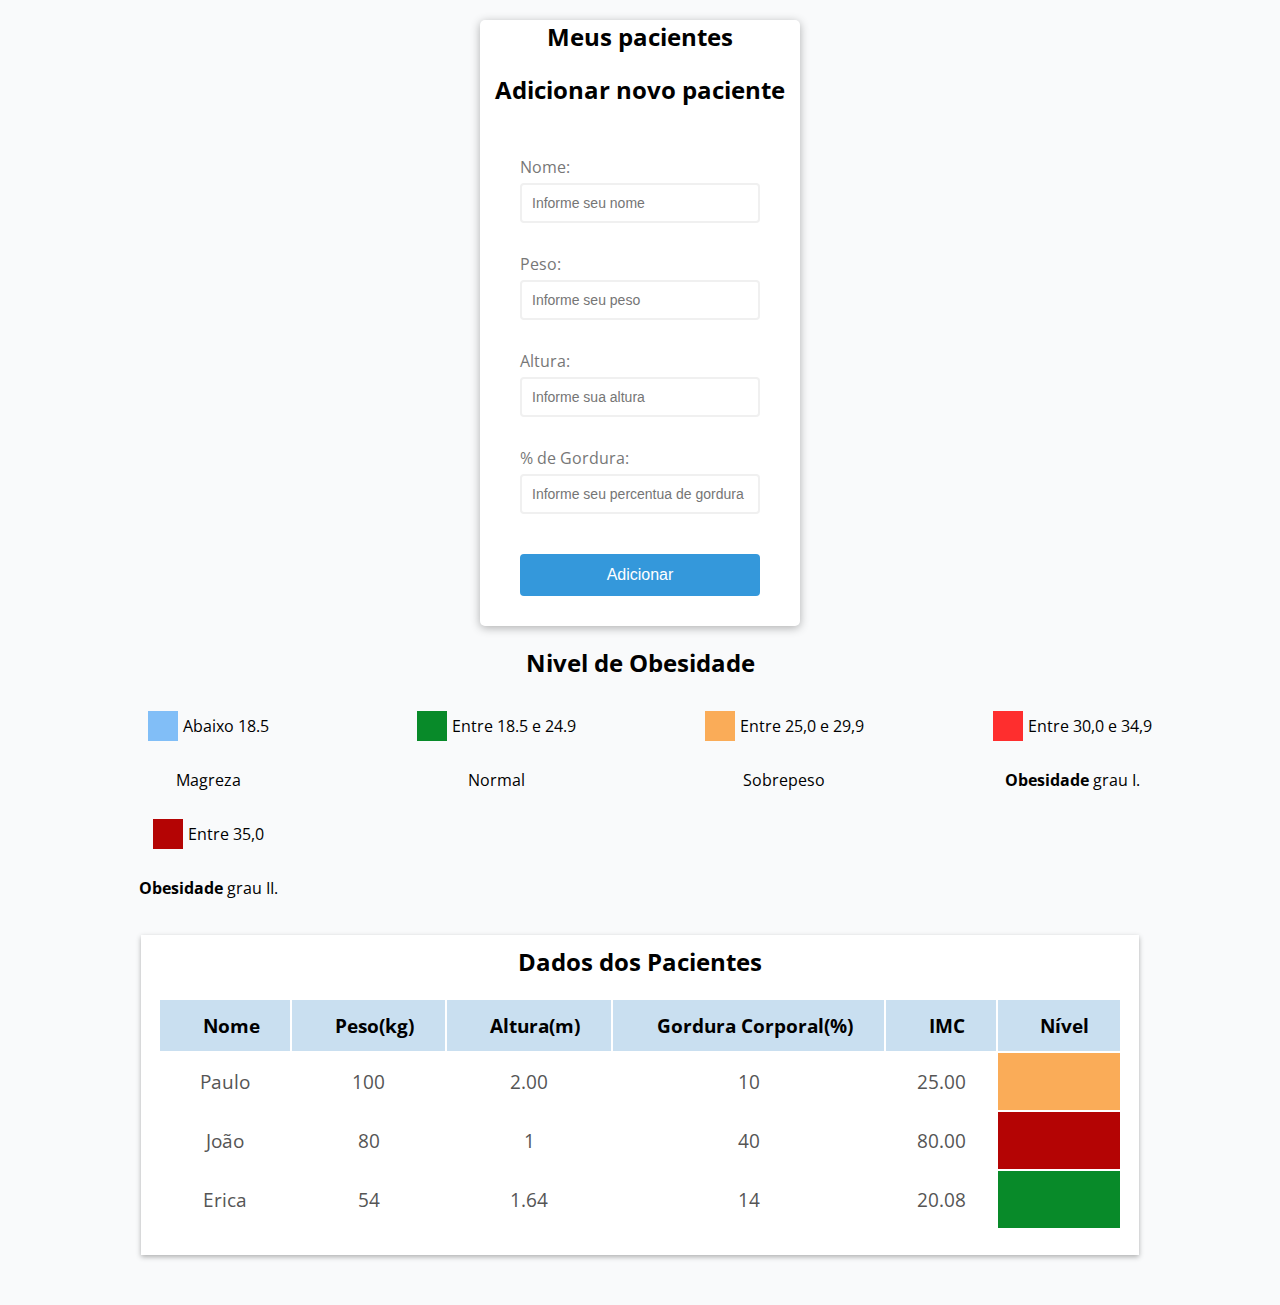
<file: index.html>
<!DOCTYPE html>
<html lang="pt-br">
  <head>
    <meta charset="UTF-8" />
    <title>Aparecida Nutrição</title>
    <link rel="icon" href="favicon.ico" type="image/x-icon" />
    <meta name="viewport" content="width=device-width, initial-scale=1.0">
    <meta http-equiv="X-UA-Compatible" content="IE=edge">
    <link rel="stylesheet" type="text/css" href="./assets/css/index.css" />
  </head>
  <body>
    <header></header>
    <span class="alert">
    </span>
    <main>
      <section class="container">
        <h2>Meus pacientes</h2>
        <h2 id="form__title">Adicionar novo paciente</h2>
        <form class="form" data-form>
          <fieldset class="form-control">
            <label for="nome">Nome:</label>
            <input
              id="nome"
              name="nome"
              type="text"
              data-form-name
              class="input__text"
              placeholder="Informe seu nome"
              required
            />
          </fieldset>
          <fieldset class="form-control">
            <label for="peso">Peso:</label>
            <input
              id="peso"
              name="peso"
              data-form-peso
              type="text"
              class="input__text"
              placeholder="Informe seu peso"
              required
            />
          </fieldset>
          <fieldset class="form-control">
            <label for="altura">Altura:</label>
            <input
              id="altura"
              name="altura"
              data-form-altura
              type="text"
              class="input__text"
              placeholder="Informe sua altura"
              required
            />
          </fieldset>
          <fieldset class="form-control">
            <label for="gordura">% de Gordura:</label>
            <input
              id="gordura"
              name="gordura"
              type="text"
              data-form-gordura
              class="input__text"
              placeholder="Informe seu percentua de gordura"
              required
            />
          </fieldset>
          <button type="submit" data-form-button class="button btn-">
            Adicionar
          </button>
        </form>
      </section>
      <section class="level">
        <h2 class="level__title">Nivel de Obesidade</h2>
        <div class="level__box">
          <div class="level__color"></div>
          <p class="level__value">Abaixo 18.5</p>
          <p class="level__description">Magreza</p>
        </div>
        <div class="level__box">
          <div class="level__color"></div>
          <p class="level__value">Entre 18.5 e 24.9</p>
          <p class="level__description">Normal</p>
        </div>
        <div class="level__box">
          <div class="level__color"></div>
          <p class="level__value">Entre 25,0 e 29,9</p>
          <p class="level__description">Sobrepeso</p>
        </div>
        <div class="level__box">
          <div class="level__color"></div>
          <p class="level__value">Entre 30,0 e 34,9	</p>
          <p class="level__description"> <strong>Obesidade</strong> grau I.</p>
        </div>
        <div class="level__box">
          <div class="level__color"></div>
          <p class="level__value">Entre 35,0	</p>
          <p class="level__description"><strong>Obesidade</strong> grau II.</p>
        </div>
      </section>
      <section class="data">
        <h2>Dados dos Pacientes</h2>
        <table class="table">
          <thead>
            <tr>
              <th>Nome</th>
              <th>Peso(kg)</th>
              <th>Altura(m)</th>
              <th>Gordura Corporal(%)</th>
              <th>IMC</th>
              <th>Nível</th>
            </tr>
          </thead>
          <tbody id="tabela-pacientes">
            <tr class="paciente">
              <td class="info-nome">Paulo</td>
              <td class="info-peso">100</td>
              <td class="info-altura">2.00</td>
              <td class="info-gordura">10</td>
              <td class="info-imc">0</td>
              <td class="info-level"></td>
            </tr>

            <tr class="paciente">
              <td class="info-nome">João</td>
              <td class="info-peso">80</td>
              <td class="info-altura">1</td>
              <td class="info-gordura">40</td>
              <td class="info-imc">0</td>
              <td class="info-level"></td>
            </tr>
            <tr class="paciente">
              <td class="info-nome">Erica</td>
              <td class="info-peso">54</td>
              <td class="info-altura">1.64</td>
              <td class="info-gordura">14</td>
              <td class="info-imc">0</td>
              <td class="info-level"></td>
            </tr>
          </tbody>
        </table>
      </section>
    </main>
    <script type="module" src="./assets/js/main.js"></script>
    <script src="./assets/js/removendo.js"></script>
  </body>
</html>
</file>
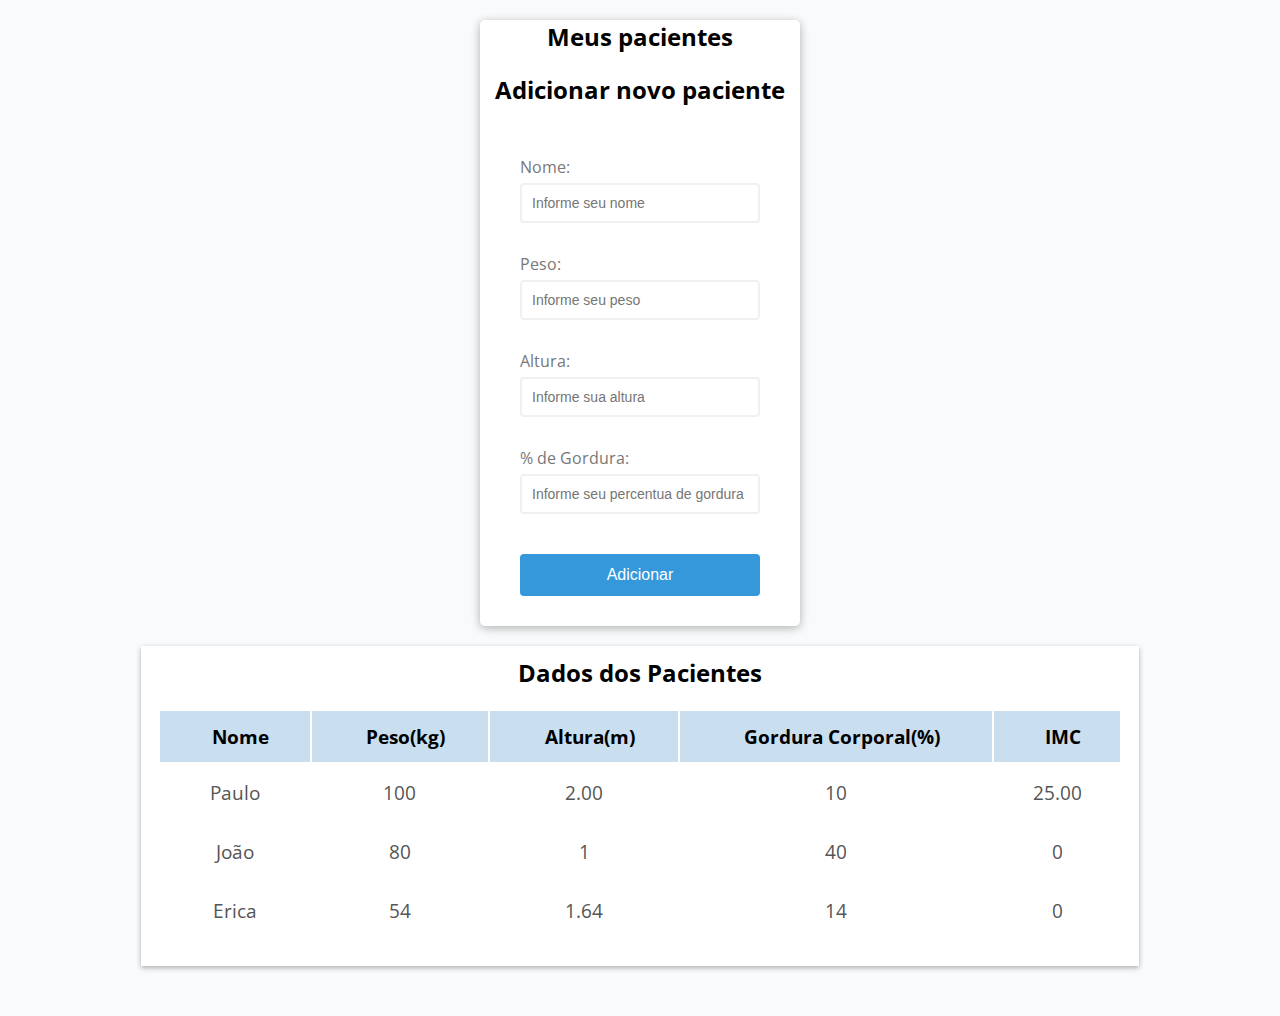
<file: tabela.html>
<!DOCTYPE html>
<html lang="pt-br">
  <head>
    <meta charset="UTF-8" />
    <title>Aparecida Nutrição</title>
    <link rel="icon" href="favicon.ico" type="image/x-icon" />
    <link rel="stylesheet" type="text/css" href="./assets/css/index.css" />
  </head>
  <body>
    <header></header>
    <span class="alert">
    </span>
    <main>
      <section class="container">
        <h2>Meus pacientes</h2>
        <h2 id="form__title">Adicionar novo paciente</h2>
        <form class="form" data-form>
          <fieldset class="form-control">
            <label for="nome">Nome:</label>
            <input
              id="nome"
              name="nome"
              type="text"
              data-form-name
              class="input__text"
              placeholder="Informe seu nome"
              required
            />
          </fieldset>
          <fieldset class="form-control">
            <label for="peso">Peso:</label>
            <input
              id="peso"
              name="peso"
              data-form-peso
              type="text"
              class="input__text"
              placeholder="Informe seu peso"
              required
            />
          </fieldset>
          <fieldset class="form-control">
            <label for="altura">Altura:</label>
            <input
              id="altura"
              name="altura"
              data-form-altura
              type="text"
              class="input__text"
              placeholder="Informe sua altura"
              required
            />
          </fieldset>
          <fieldset class="form-control">
            <label for="gordura">% de Gordura:</label>
            <input
              id="gordura"
              name="gordura"
              type="text"
              data-form-gordura
              class="input__text"
              placeholder="Informe seu percentua de gordura"
              required
            />
          </fieldset>
          <button type="submit" data-form-button class="button btn-">
            Adicionar
          </button>
        </form>
      </section>
      <section class="data">
        <h2>Dados dos Pacientes</h2>
        <table class="table">
          <thead>
            <tr>
              <th>Nome</th>
              <th>Peso(kg)</th>
              <th>Altura(m)</th>
              <th>Gordura Corporal(%)</th>
              <th>IMC</th>
            </tr>
          </thead>
          <tbody id="tabela-pacientes">
            <tr class="paciente">
              <td class="info-nome">Paulo</td>
              <td class="info-peso">100</td>
              <td class="info-altura">2.00</td>
              <td class="info-gordura">10</td>
              <td class="info-imc">0</td>
            </tr>

            <tr class="paciente">
              <td class="info-nome">João</td>
              <td class="info-peso">80</td>
              <td class="info-altura">1</td>
              <td class="info-gordura">40</td>
              <td class="info-imc">0</td>
            </tr>

            <tr class="paciente">
              <td class="info-nome">Erica</td>
              <td class="info-peso">54</td>
              <td class="info-altura">1.64</td>
              <td class="info-gordura">14</td>
              <td class="info-imc">0</td>
            </tr>
          </tbody>
        </table>
      </section>
    </main>
    <script type="module" src="./assets/js/main.js"></script>
    <script src="./assets/js/removendo.js"></script>
  </body>
</html>
</file>
<file: assets/css/index.css>
@import url("https://fonts.googleapis.com/css?family=Open+Sans&display=swap");
:root {
  --main-color: #3498db;
  --success-color: #2ecc71;
  --error-color: #e74c3c;
  --success-color-barra: #298a08;
  --level-color-normal: #088a29;
  --level-color-warning: #faac58;
  --level-color-danger: #fe2e2e;
  --level-color-mortal: #b40404;
  --level-color-thin: #81bef7;
}

* {
  -webkit-box-sizing: border-box;
          box-sizing: border-box;
}

.normal {
  background-color: var(--level-color-normal);
}

.warning {
  background-color: var(--level-color-warning);
}

.danger {
  background-color: var(--level-color-danger);
}

.mortal {
  background-color: var(--level-color-mortal);
}

.thin {
  background-color: var(--level-color-thin);
}

fieldset {
  margin: 0;
  padding: 0;
  border: 0;
}

body {
  background-color: #f9fafb;
  font-family: "Open Sans", sans-serif;
  margin: 0;
}

.container {
  background-color: #fff;
  border-radius: 5px;
  -webkit-box-shadow: 0 2px 10px rgba(0, 0, 0, 0.3);
          box-shadow: 0 2px 10px rgba(0, 0, 0, 0.3);
  margin: 20px auto;
}

.form {
  padding: 30px 40px;
}

h2 {
  text-align: center;
  margin: 0 0 20px;
}

.form-control {
  margin-bottom: 10px;
  padding-bottom: 20px;
  position: relative;
}

.form-control label {
  color: #777;
  display: block;
  margin-bottom: 5px;
}

.form-control input {
  border: 2px solid #f0f0f0;
  border-radius: 4px;
  display: block;
  width: 100%;
  padding: 10px;
  font-size: 14px;
}

.form-control input:focus {
  outline: 0;
}

.form-control.success input {
  border-color: var(--success-color);
}

.form-control.error input {
  border-color: var(--error-color);
}

.form-control small {
  color: var(--error-color);
  position: absolute;
  bottom: 0;
  left: 0;
  visibility: hidden;
}

.form-control.error small {
  visibility: visible;
}

.form button {
  cursor: pointer;
  background-color: var(--main-color);
  border: 2px solid var(--main-color);
  border-radius: 4px;
  color: #fff;
  display: block;
  font-size: 16px;
  padding: 10px;
  margin-top: 20px;
  width: 100%;
}

.form button:focus {
  outline: none;
}

.data {
  display: block;
  background: #fff;
  margin: 20px auto;
  padding: 10px 17px;
  -webkit-box-shadow: 0 2px 5px rgba(0, 0, 0, 0.3);
          box-shadow: 0 2px 5px rgba(0, 0, 0, 0.3);
}

.table {
  margin: 0 auto;
  font-size: 1.2em;
  position: relative;
  margin-bottom: 15px;
}

.table thead {
  cursor: pointer;
  background: #c9dff0;
}

.table thead tr th {
  font-weight: bold;
  padding: 12px 30px;
  padding-left: 42px;
}

.table thead tr th span {
  padding-right: 20px;
  background-repeat: no-repeat;
  background-position: 100% 100%;
}

.table thead tr th.headerSortUp,
.table thead tr th.headerSortDown {
  background: #acc8dd;
}

.table tbody tr {
  color: #555;
}

.table tbody tr td {
  text-align: center;
  padding: 15px 10px;
}

.table tbody tr td.lalign {
  text-align: left;
}

.data {
  margin-bottom: 50px;
}

.message {
  position: absolute;
  top: 10px;
  right: 20px;
  width: 280px;
  height: 50px;
  color: white;
  font-weight: bold;
}

.message .message__text {
  padding: 10px;
}

.message .barra {
  width: 100%;
  height: 5px;
}

.message img {
  width: 30px;
}

.message .message__container {
  display: -webkit-box;
  display: -ms-flexbox;
  display: flex;
  -ms-flex-pack: distribute;
      justify-content: space-around;
  -webkit-box-align: center;
      -ms-flex-align: center;
          align-items: center;
}

.hidden {
  display: none;
}

.show {
  display: -webkit-box;
  display: -ms-flexbox;
  display: flex;
  -webkit-box-orient: vertical;
  -webkit-box-direction: normal;
      -ms-flex-direction: column;
          flex-direction: column;
  -webkit-box-pack: justify;
      -ms-flex-pack: justify;
          justify-content: space-between;
}

.success--barra {
  background-color: var(--success-color-barra);
}

.success--message {
  background: var(--success-color);
}

.level {
  display: -webkit-box;
  display: -ms-flexbox;
  display: flex;
  -ms-flex-wrap: wrap;
      flex-wrap: wrap;
  margin: 0 auto;
}

.level .level__title {
  width: 100%;
}

.level .level__box {
  width: 20%;
  display: -webkit-box;
  display: -ms-flexbox;
  display: flex;
  -ms-flex-wrap: wrap;
      flex-wrap: wrap;
  -webkit-box-align: center;
      -ms-flex-align: center;
          align-items: center;
  -webkit-box-pack: center;
      -ms-flex-pack: center;
          justify-content: center;
  text-align: center;
}

.level .level__box:nth-child(2) .level__color {
  background-color: var(--level-color-thin);
}

.level .level__box:nth-child(3) .level__color {
  background-color: var(--level-color-normal);
}

.level .level__box:nth-child(4) .level__color {
  background-color: var(--level-color-warning);
}

.level .level__box:nth-child(5) .level__color {
  background-color: var(--level-color-danger);
}

.level .level__box:nth-child(6) .level__color {
  background-color: var(--level-color-mortal);
}

.level .level__box .level__color {
  width: 30px;
  height: 30px;
}

.level .level__box .level__value {
  margin-left: 5px;
}

.level .level__box .level__description {
  width: 100%;
}

@media screen and (min-width: 0px) {
  .level {
    -ms-flex-wrap: wrap;
        flex-wrap: wrap;
  }
  .container {
    width: 99%;
  }
  .level {
    -ms-flex-wrap: wrap;
        flex-wrap: wrap;
  }
  .level .level__box {
    width: 50%;
  }
}

@media screen and (min-width: 700px) {
  .container {
    width: 40%;
  }
  .level {
    -ms-flex-wrap: wrap;
        flex-wrap: wrap;
  }
  .level .level__box {
    width: 30%;
  }
  .data {
    width: 100%;
  }
  .data .table {
    position: relative;
    width: 100%;
    overflow-x: scroll;
  }
  .data .table tbody {
    overflow: scroll;
  }
}

@media screen and (min-width: 1000px) {
  .container {
    width: 25%;
  }
  .level {
    width: 90%;
  }
  .level .level__box {
    width: 25%;
  }
  .data {
    width: 78%;
  }
  .data .table {
    width: 100%;
  }
}

@media screen and (min-width: 1400px) {
  .container {
    width: 21%;
  }
  .level {
    width: 80%;
    margin: 0 auto;
  }
  .level .level__box {
    width: 20%;
  }
  .data {
    width: 70%;
  }
  .data .table {
    width: 100%;
  }
}
/*# sourceMappingURL=index.css.map */
</file>
